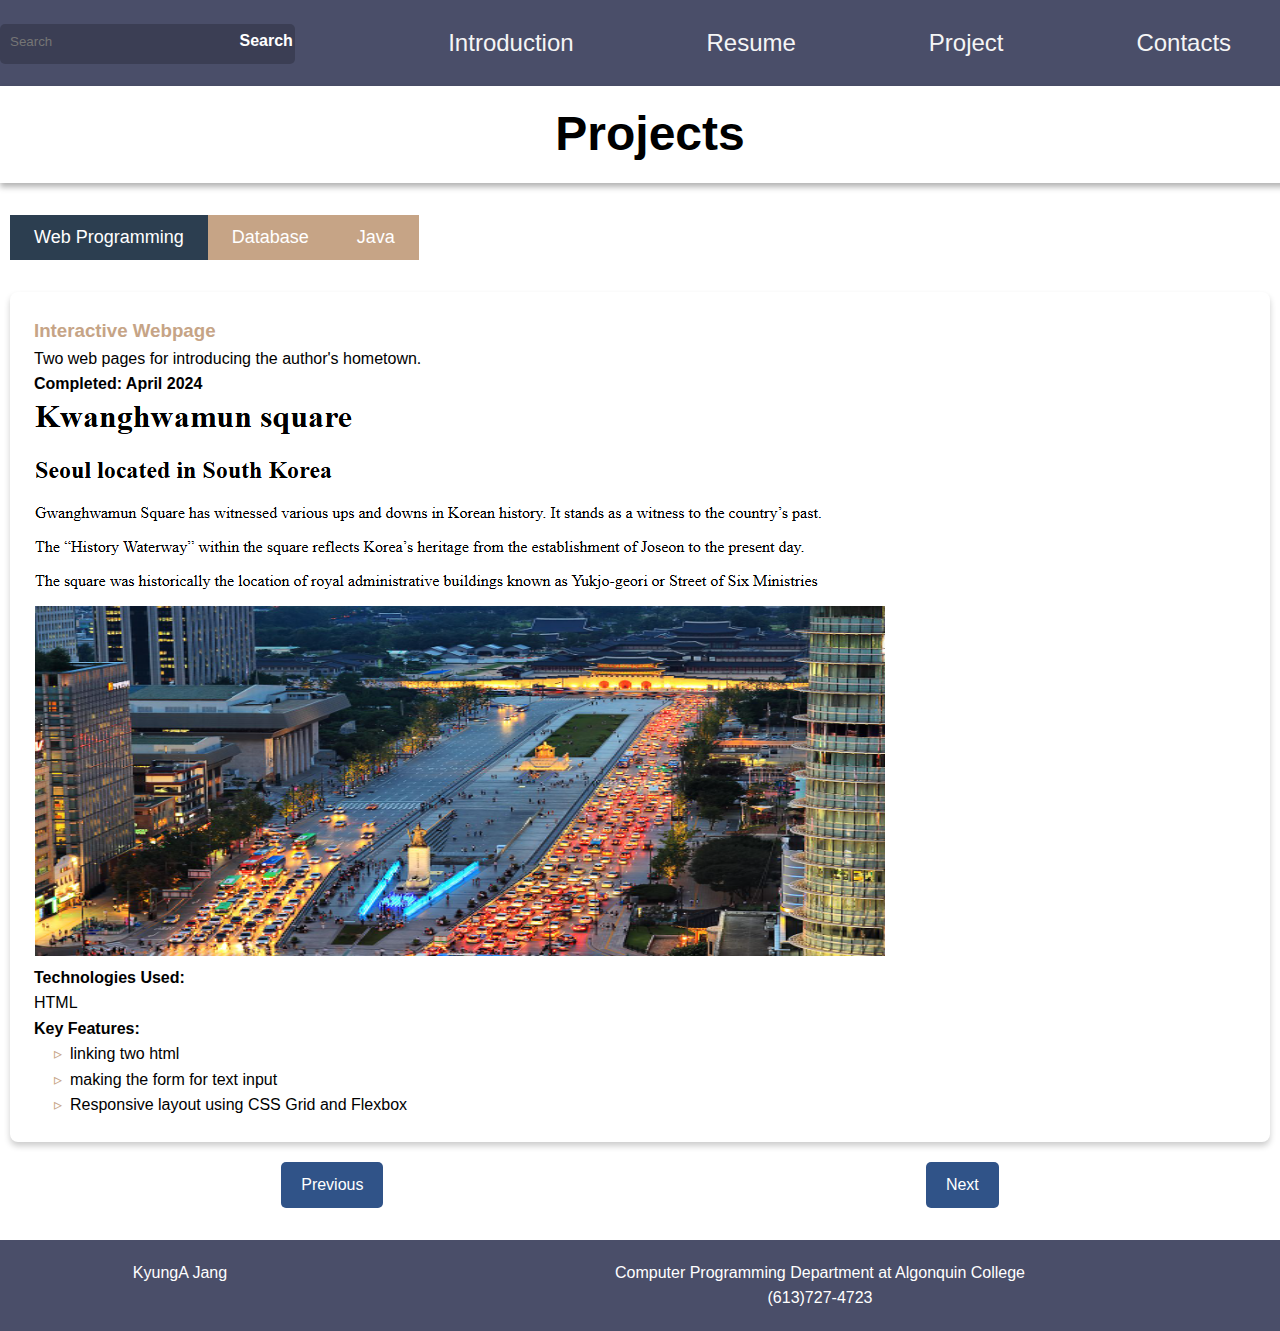
<file: project.html>
<!DOCTYPE html>
<html lang="en">
<head>
    <meta charset="UTF-8">
    <meta name="viewport" content="width=device-width, initial-scale=1.0">
    <title>KyungA Jang</title>
    <link rel="stylesheet" type="text/css" href="projects.css">
    <link rel="stylesheet" href="style.css">
</head>
<body>
    <div class="wrap">
        <div class="Projects_intro">
            <div class="header" id="link_header">
                <div class="search_area">
                    <form><input type="search" placeholder="Search">
                        <span>Search</span>
                    </form>
                </div>
                <ul class="nav">
                    <li><a href="index.html">Introduction</a></li>
                    <li><a href="resume.html">Resume</a></li>
                    <li><a href="project.html">Project</a></li>
                    <li><a href="Contacts.html">Contacts</a></li>
                </ul>
            </div>
        </div>
 
    <header>
        <h1>Projects</h1>
    </header>
    <main>
        <div class="tabs">
            <button class="tab-button active" data-tab="webprogramming">Web Programming</button>
            <button class="tab-button" data-tab="database">Database</button>
            <button class="tab-button" data-tab="java">Java</button>
        </div>

        <div id="project-display" class="project-display">
            <!-- Project content will be displayed here -->
        </div>

        <div class="button-container">
            <div class="button" id="prevButton">Previous</div>
            <div class="button" id="nextButton">Next</div>
        </div>
    </main>

    <footer class="footer">
        <div>KyungA Jang</div>
        <div>
            Computer Programming Department at Algonquin College
            <br>(613)727-4723
        </div>
    </footer>

    </div>
    <script src="project_script.js"></script>
</body>
</html>
</file>
<file: projects.css>
:root {
    --primary-color: #c6a486;
    --secondary-color: #2c3e50;
    --headerhover-color:#f8f9fa;
    --header-color:#49a078;
    --text-color: #333;
    --footer-color:#4a4e69;
    --bg-color: #ecf0f1;
}

/*** projects.html ***********************************/
/* projects_intro */
.Projects_intro {
    background-color: #4a4e69;
    width: 100%;
    height:86
}

body {
    font-family: 'Arial', sans-serif;
    line-height: 1.6;
    margin: 0;
    padding: 0;
/* background-image: url(image/project_bg.png); */
    color: var(--text-color);

}
header {
    width: 1280px;
    margin: auto;
    /* background-color: var(--header-color); */
    color: #fff;
    text-align: center;
    padding: 10px;
    box-shadow: 0 4px 6px rgba(0.2, 0, 0, 0.3);

}

header:hover {
    background-color: var(--headerhover-color);
}

h1 {
    margin: 0;
    font-size: 24px;
    /* border-bottom: 2px solid var(--primary-color); */
}

main {
    max-width: 1280px;
    margin: 2rem auto;
    padding: 0 10px;
}
.tabs {
    display: flex;
    margin-bottom: 2rem;

    border-radius: 2px;
}
.tab-button {
    background-color: var(--primary-color);
    color: #fff;
    border: none;
    padding: 0.75rem 1.5rem;
    font-size: 18px;
    cursor: pointer;
    transition: background-color 0.3s;

}
.tab-button:hover, .tab-button.active {
    background-color: var(--secondary-color);
}
.tab-content {
    display: none;
}
.tab-content.active {
    display: block;
}
.project {
    background-color: #fff;
    border-radius: 8px;
    padding: 1.5rem;
    margin-bottom: 1.5rem;
    box-shadow: 0 4px 6px rgba(0.2, 0, 0, 0.2);
    transition: background-color 0.3s ease, transform 0.3s ease;

}
.project h3 {
    margin-top: 0;
    color: var(--primary-color);
}
.key-features {
    list-style-type: none;
    padding-left: 0;
}
.key-features li:before {
    content: "▹";
    color: var(--primary-color);
    margin-right: 0.5rem;
}
footer {
    width: 1280px;
    margin: auto;
    text-align: center;
    padding: 1rem;
    background-color: var(--footer-color);
    color: #fff;
}

/*****************************************************/

.project-display {
    margin-bottom: 20px;
}

.project {
    margin-bottom: 20px;
}

.key-features {
    list-style: disc;
    padding-left: 20px;
}

.footer {
    text-align: center;
    padding: 20px;
    background-color: #007bff;
    color: white;
}


.button-container {
    display: flex;
    justify-content:space-around;
    margin: 20px 0;
}

.button {
    padding: 10px 20px;
    background-color: hsl(216, 48%, 36%);
    color: white;
    border-radius: 5px;
    cursor: pointer;
    user-select: none;
    transition: background-color 0.3s;
}

.button:hover {
    background-color: #0056b3;
}

.button:active {
    background-color: #004080;
}
</file>
<file: style.css>
* {
    font-family: 'Arial', sans-serif;
    list-style: none;
    text-decoration: none;
    border-collapse: collapse;
    margin: 0px;
    padding: 0px;
    color: black;
}

/* Profile image styles */
.profile-image {
    width: 400px;  /* Adjust the width as needed */
    height: 450px;  /* Adjust the height as needed */
    border-radius: 50%;  /* Makes the image circular */
    object-fit: cover;  /* Ensures the image covers the area */
    margin-top: 70px;  /* Space below the image */
    margin-bottom: 20px;  /* Space below the image */
    margin-left: 100px; /* Adjust this value to move the image slightly to the left */
}
.profile {
    display: flex;
    justify-content: left;
}
.intro_bg{
    background-image: url(image/index_front.png);
    width: 100%;
    height:718px
}

h1 {
    font-size: 48px;
}

.contents1{
    font-size: 20px;
    font-weight: lighter;
}

.contents2{
    font-size: 20px;
    margin: auto;
    letter-spacing: -1px;
    padding-left: 20px;
}

.content3{
    font-size: 14px;
    font-weight: 100;
}

.contents1_bold {
    font-size: 18px;
    font-weight: bold;
}

.header{
    display: flex;
    width: 1280px;
    margin: auto;
    background:rgba(0, 0, 0, 0.0);
    height: 86px;
}

.search_area{
    width: 300px;
    height: 40px;
    background: rgba(0, 0, 0, 0.2);
    border-radius: 5px;
    margin-top: 24px;
}

.search_area > form > input{
    border:none;
    width: 235px;
    height: 35px;
    background: rgba(0, 0, 0, 0.0);
    color: #fff;
    padding-left:10px;
}

.search_area > form > span{
    width: 50px;
    background:rgba(0,0,0,0.0);
    color: #fff;
    font-weight:bold;
    cursor: pointer;
}
.nav{
    display:flex;
    width: 980px;
    font-size: 24px;
    justify-content:space-evenly;
    background: rgba(0, 0, 0, 0.0);
    line-height: 86px;
    padding-left:20px;
    border-radius: 10px;
}

.nav > li{
  margin-left: 84px;
}

.nav>li>a{
    color:whitesmoke;
    font-style: normal;
}


/* Intro text */
.intro_text{
    width: 100%;
    margin:160px auto 231px auto; /*top right bottom left*/
    text-align: center;
    
}
/* intro_text font size */
.intro_text > h1,
.intro_text > h4 {
    color:white;

}

.intro_text > h4 {
    font-size: 32px;
    font-family:Arial, Helvetica, sans-serif;
    padding-top: 30px;
    color: gray;
}

/* amount boxes */
/* make 4 boxes for introduction */
.amount{
    position:relative;
    top: -66px;
    display: flex;
    width: 1280px;
    background: white;
    box-shadow: 2px 2px 10px rgba(0, 0, 0, 0.2); /* box shade right bottom*/
    margin: auto;
}
.amount>li {
    flex:1;
    height: 132px;
    background: #9A8C98;
    text-align: center;

}

/*
.amount > li > div{
    text-align: center;
    height: 57px;
    margin-top: 37px;
}
*/
.amount > li > div{
    text-align: center;
    height: 70px;
    margin-top: 45px;
}

/* to remove last line in last list */
.amount > li:not(:last-child) > div {
    border-right:1px solid gray;
}

/* main_text0 */
.main_text0 {
    width: 100%;
    height: 601px;
    margin-top:-132px;
    background: #F2E9E4;
}

.main_text0 > h1 {
    padding-top: 116px;
    text-align: center;
    background: #F2E9E4;
}

.main_text0 > .contents1{
    text-align: center;

}

/* main_text0 > icons*/
.icons{
    display: flex;
    width: 1280px;
    height: 302px;
   /* background: orange; */
    margin: auto;
}

.icons > li{
    flex: 1;
    background: white;
    margin-top:49px;
    height: 259px;
    text-align: center;
    box-shadow: 2px 2px 10px rgba(0, 0, 0, 0.2);
    background-color: lightgoldenrodyellow;
}

.icons > li:not(:last-child){
    margin-right: 20px;
}

.icons > li > .icon_img{
    margin-top:30px;
  }
  

.icons > .contents1 {
    width:180
}

/* more - 3 boxex */
.more {
    width: 100px;
    height: 30px;
    background: #4A4E69;
    color: #ffff; 
    font-size: 18px;
    line-height: 30px;
    margin: 35px auto;
    box-shadow: 2px 2px 10px rgba(0, 0, 0, 0.2);
    border-radius: 5px;
}

/* main_text1 */
.main_text1{
    width: 100%;
    height: 659px;
    background-color: white;
}

.main_text1 > h1 {
    padding-top: 50px;
    text-align: center;
}

.main_text1 > .contents1{
    text-align: center;
}

.food_photo img{
    border-radius: 5px;
    box-shadow: 2px 2px 10px rgba(0, 0, 0, 0.2);
}

.service{
    width: 1280px;
    display:flex;
    margin: 49px auto;
    height: 427px;
    /*background: skyblue;*/
}

.service > .div_contents2 {
    flex:1;
    margin: 30px;
}

.service > .contents2{
    padding: 100px;
}

.service > .div_contents2 > .contents2 > h2{
    margin-bottom: 10px;   
    margin-top: -20px;
}
/* main text 1 > more_resume     */
.more_resume,
.more_project{
    width: 100px;
    height: 30px;
    background: #4A4E69;
    color: #fff; 
    font-size: 18px;
    margin-top: 60px;
    margin-left: 40px;
    padding-top: 10px;
    text-align: center;
    box-shadow: 2px 2px 10px rgba(0,0,0,0.2);
    border-radius: 5px;
}

/* If the elements contain anchor tags, you might also want to add: */
.more a,
.more_resume a,
.more_project a {
    color: white;
    text-decoration: none; /* This removes the underline from links */
}

/* main_text2 */
.main_text2{
    width: 100%;
    height: 659px;
    background: #F2E9E4;
    /*box-shadow: 2px 2px 10px rgba(0, 0, 0, 0.2);  box shade right bottom*/
}

.main_text2 > h1 {
    padding-top: 50px;
    text-align: center;
}

.main_text2 > .contents1{
    text-align: center;
}

.service{
    width: 1280px;
    display:flex;
    margin: 49px auto;
    height: 427px;
    /*background: skyblue;*/
}

.service > .contents2{
    padding: 20px;
}

.service > .contents2 > h2{
    margin-bottom: 27px;   
}

/* main text2 */
.main_text3 {
    width: 100%;
    height: 418px;
    background-image: url(image/ddd.png);

}

.main_text3 > ul {
    display: flex;
    padding-top: 138px;
}

.main_text3 > ul > li {
    flex: 1;
    text-align: center;
    margin-top: 20px;   
}

.main_text3 > ul > li > div >h1,
.main_text3 > ul > li > div {
    color: white;
}

.more2 {
    width: 220px;
    height: 40px;
    border: 1px solid whitesmoke;
    line-height: 40px;
    cursor: pointer;
    margin: 16px auto;
}

/* footer start */

.footer {
    display: flex;
    background: #4a4e69;
    padding:30px;  
}

.footer > div:first-child{
    flex:3;
    text-align: center;
    color: #fff;  
}

.footer > div:last-child{
    flex: 9;
    color: #fff; 
}

.contact_footer {
    display: flex;
    width: 1280px;
    margin: auto;
    text-align: center;
    padding: 1rem;
    background-color: #4a4e69;
    color: #fff;
}
.contact_footer > div:first-child{
    flex:3;
    text-align: center;
    color: #fff;  
}

.contact_footer > div:last-child{
    flex: 9;
    color: #fff; 
}

.footer {
    text-align: center;
    padding: 20px;
    background-color: #4a4e69;
    color: white;
}


/**********************************************/



/**********************************************/
/*** Contacts.html ***********************************/

body.contact-page {
    background-image: url(image/bg4.png);
}

.Contacts_intro {
    height: 280px;
}

h2 {
    color: #333;
}

.nav_contacts{
    font-family: "Noto Sans", sans-serif;
    display:flex;
    width: 980px;
    font-size: 24px;
    justify-content:space-evenly;
    background: rgba(0, 0, 0, 0.0);
    line-height: 86px;
    padding-left:20px;
    border-radius: 10px;
    font-weight: 600;
}

.nav_contacts > li{
  margin-left: 84px;
}

.nav_contacts>li>a{
    color:#1f1f1f;
    font-style:normal;
}

.contacts_title {
    text-align: center;
    font-size: 28px;
    font-family: 'Lucida Sans', 'Lucida Sans Regular', 'Lucida Grande', 'Lucida Sans Unicode', Geneva, Verdana, sans-serif;
}

form.visitor-form {
    width: 400px;
    height: 450px;
    margin: 0 auto;
    padding: 20px;
    border: 1px solid #ccc;
    box-shadow: 2px 2px 10px rgba(0, 0, 0, 0.2);
    background-color: #f9f9f9;
}

form.visitor-form label {
    font-weight: bold;
    display: block;
    margin-top: 10px;
    
}

form.visitor-form input[type="text"],
form.visitor-form input[type="email"],
form.visitor-form textarea {
    width: 100%;
    padding: 10px;
    margin-top: 5px;
    border: 1px solid #ccc;
    border-radius: 5px;
    box-sizing: border-box;
}

form.visitor-form input[type="submit"] {
    background-color: #4CAF50;
    color: white;
    padding: 10px 20px;
    border: none;
    border-radius: 5px;
    cursor: pointer;
    margin-top: 20px;
}

form.visitor-form input[type="submit"]:hover {
    background-color: #45a049;
}

.contact_body {
    display: flex;
    justify-content: center;
    margin: 20px;
}

.form-container {
    display: flex;
    gap: 20px; /* Adjust the gap as needed */
}

.contact_body .form-container > div {
    flex: 1;
    text-align: center;
}

.subtext1 {
    font-family:Georgia, 'Times New Roman', Times, serif;
    font-size: 18px;
    font-weight:bolder;
    margin-top: 40px;
    text-align: center;
}

.subtext2 {
    font-size: 16px;
    padding-top: 10px;
    text-align: center;
}


/* Media query for tablets and smaller screens */
@media (max-width: 768px) {
    .profile-image {
        width: 300px;
        height: 350px;
        margin-left: 50px;
    }

    .profile {
        justify-content: center;
    }

    .header,
    .intro_text,
    .amount,
    .icons,
    .service,
    .main_text0,
    .main_text1,
    .main_text2,
    .main_text3,
    .footer {
        width: 100%;
        padding: 0 10px;
    }

    .intro_text h1{
        padding-top: 80px;
        font-size: 42px;
    }
    .nav {
        flex-direction: column;
        align-items: center;
    }

    .nav > li {
        margin-left: 0;
        width: 100%;
        height: 42px;
    }

    .service {
        max-width: 768px;
        display:flex;
        align-items:center;
    }

    .service > .food_photo,
    .service > .div_contents2 {
        flex:1;
    }
    

    .amount > li {
        width: 100%;
        margin-right: 0;
        margin-bottom: 20px;
    }

    .icons > li {
        width: 100%;
        margin-right: 0;
    }

    .intro_text {
        margin: 100px auto;
    }

    .amount {
        flex-direction: column;
        height: auto;

    }

    .service {
        flex-direction:row;
    }

    .footer {
        flex-direction: column;
        align-items: center;
    }
}
</file>
